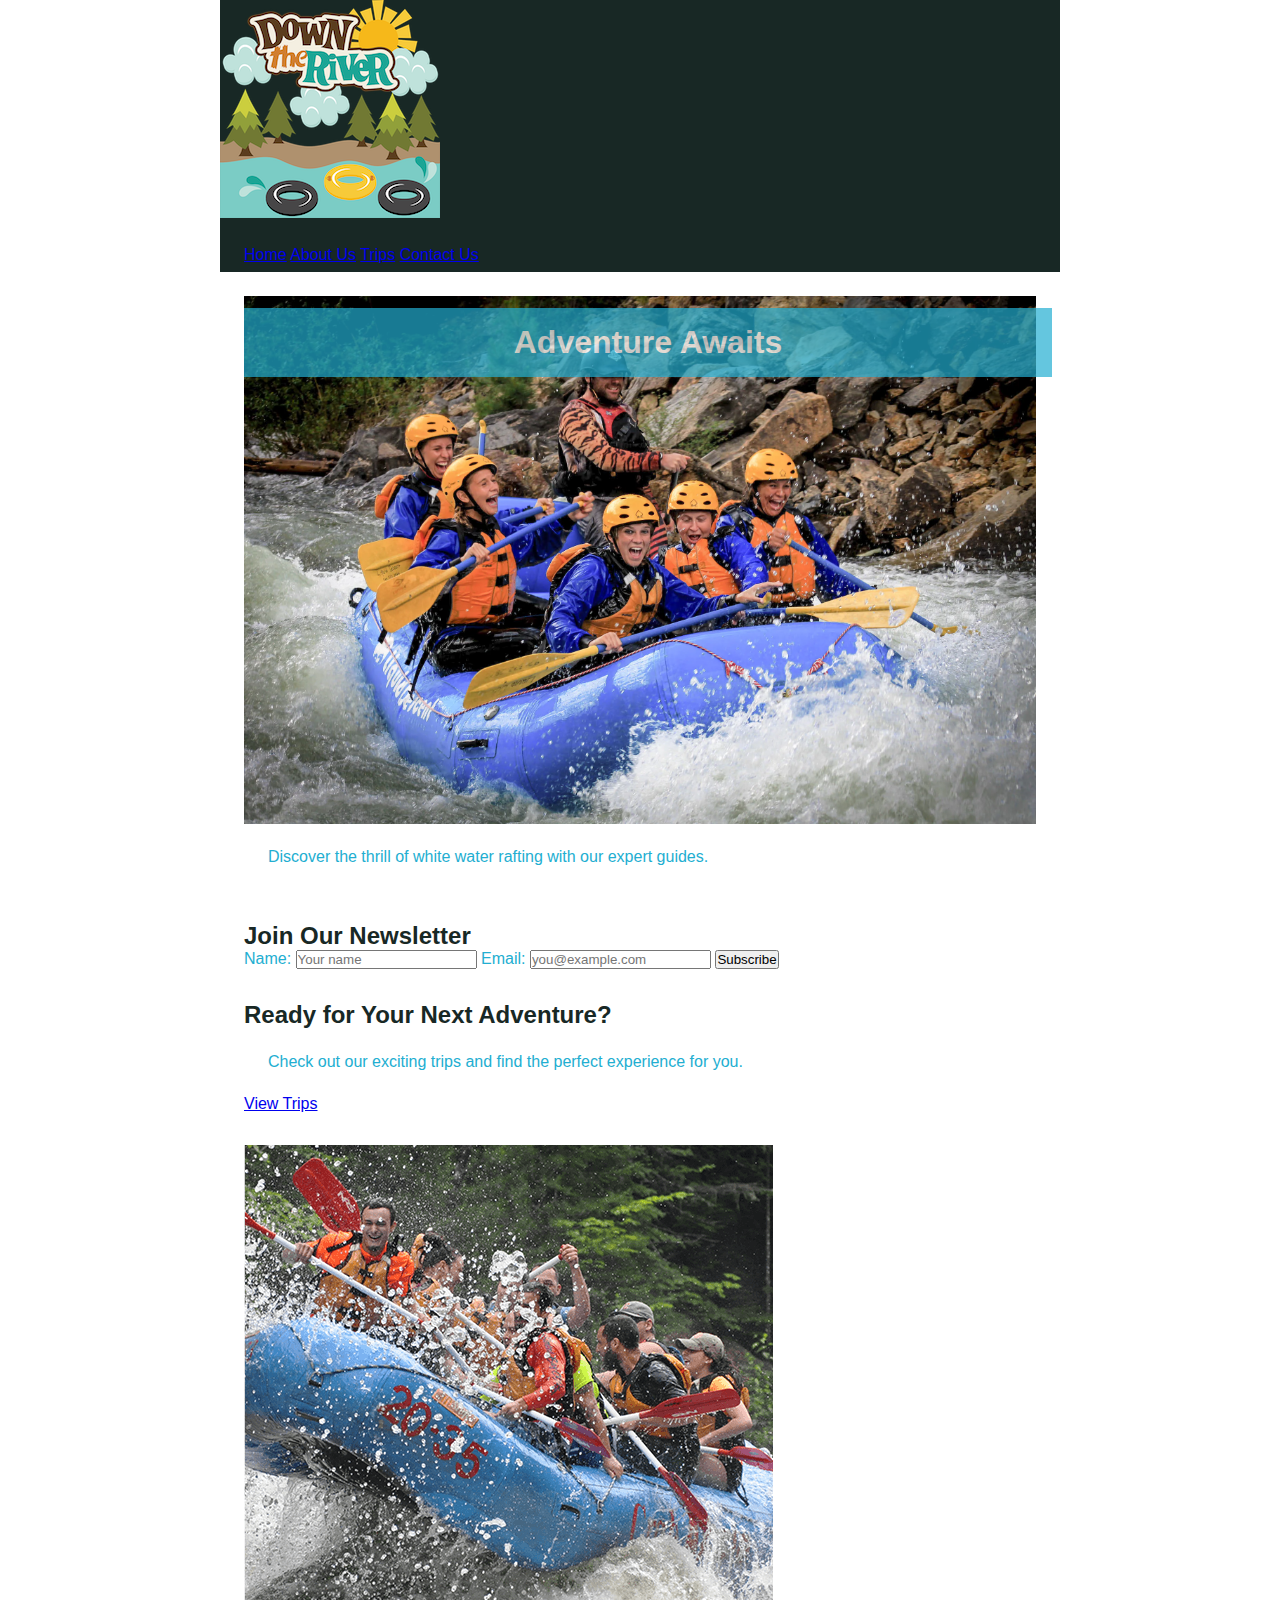
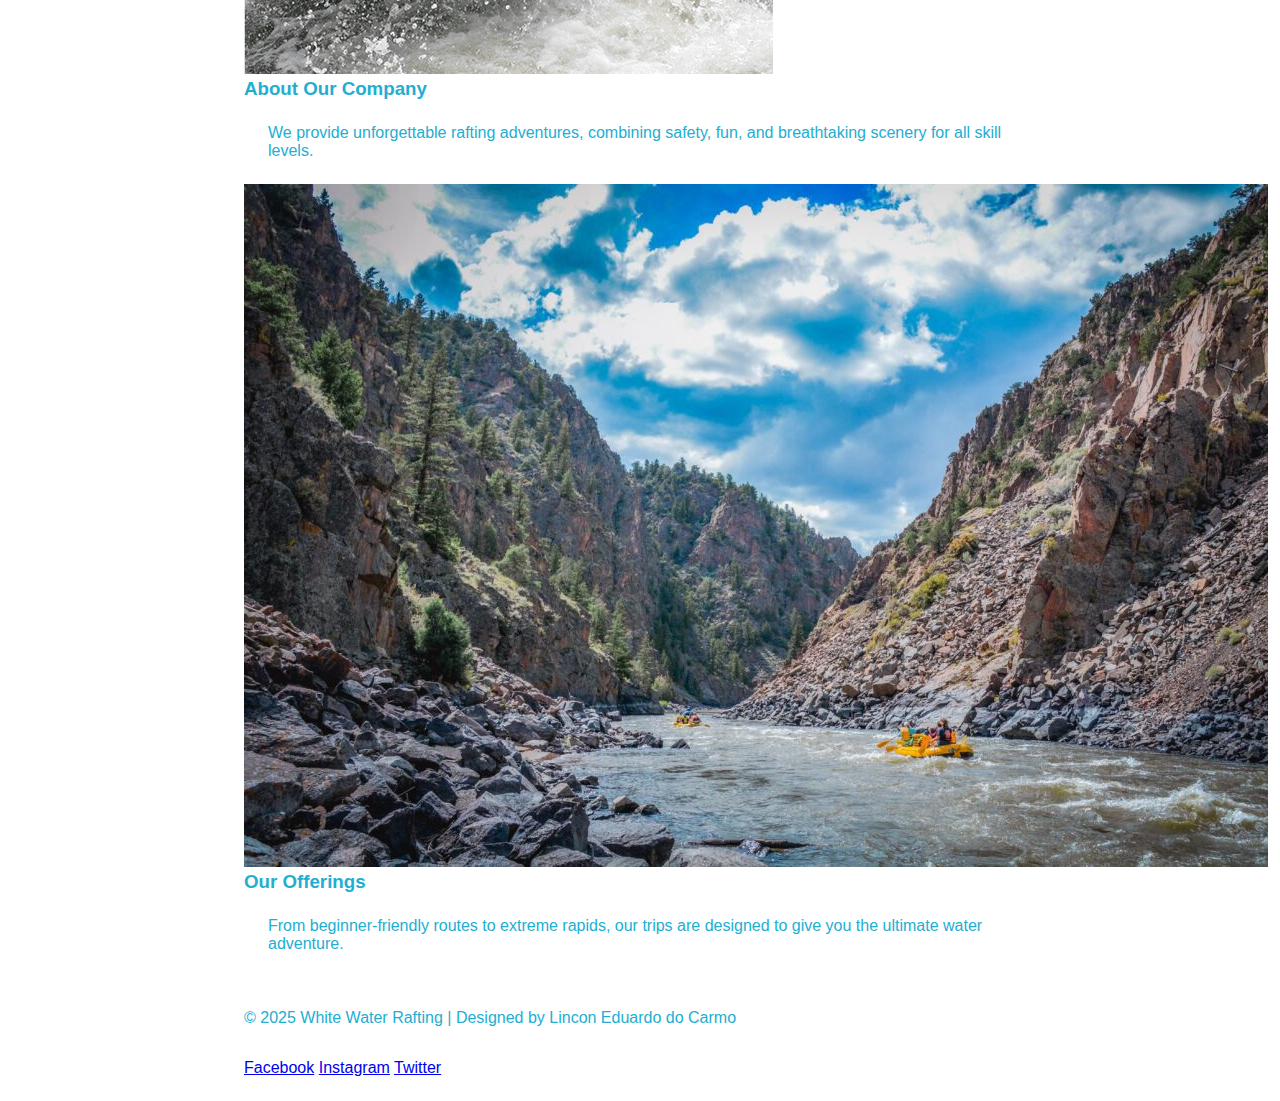
<file: wwr/index.html>
<!DOCTYPE html>
<html lang="en-US">
<head>
  <meta charset="UTF-8">
  <meta name="viewport" content="width=device-width, initial-scale=1.0">
  <meta name="description" content="Experience thrilling white water rafting adventures with expert guides. Join us for the adventure of a lifetime!">
  <meta name="author" content="Seu Nome">
  <title>Home - White Water Rafting</title>
  <link rel="stylesheet" href="styles/rafting.css">
</head>
<body>
  <header>
    <img src="images/wwr-logo.png" alt="White Water Rafting Logo" class="logo">
    <nav>
      <a href="index.html">Home</a>
      <a href="about.html">About Us</a>
      <a href="trips.html">Trips</a>
      <a href="contact.html">Contact Us</a>
    </nav>
  </header>

  <main>
    <!-- Hero Section -->
    <section class="hero">
      <img src="images/hero.jpg" alt="Rafting on a wild river">
      <div class="hero-text">
        <h1>Adventure Awaits</h1>
        <p>Discover the thrill of white water rafting with our expert guides.</p>
      </div>
    </section>

    <!-- Newsletter Section -->
    <section class="newsletter">
      <h2>Join Our Newsletter</h2>
      <form>
        <label for="name">Name:</label>
        <input type="text" id="name" name="name" placeholder="Your name" required>

        <label for="email">Email:</label>
        <input type="email" id="email" name="email" placeholder="you@example.com" required>

        <button type="submit">Subscribe</button>
      </form>
    </section>

    <!-- Call to Action -->
    <section class="call-to-action">
      <h2>Ready for Your Next Adventure?</h2>
      <p>Check out our exciting trips and find the perfect experience for you.</p>
      <a href="trips.html" class="btn">View Trips</a>
    </section>

    <!-- Grid Section -->
    <section class="info-grid">
      <div>
        <img src="images/rafting1.jpg" alt="Group rafting down a rapid">
        <h3>About Our Company</h3>
        <p>We provide unforgettable rafting adventures, combining safety, fun, and breathtaking scenery for all skill levels.</p>
      </div>
      <div>
        <img src="images/rafting2.jpg" alt="Rafting through scenic mountains">
        <h3>Our Offerings</h3>
        <p>From beginner-friendly routes to extreme rapids, our trips are designed to give you the ultimate water adventure.</p>
      </div>
    </section>
  </main>

  <footer>
    <p>&copy; 2025 White Water Rafting | Designed by Lincon Eduardo do Carmo</p>
    <nav>
      <a href="https://facebook.com" target="_blank">Facebook</a>
      <a href="https://instagram.com" target="_blank">Instagram</a>
      <a href="https://twitter.com" target="_blank">Twitter</a>
    </nav>
  </footer>
</body>
</html>
</file>
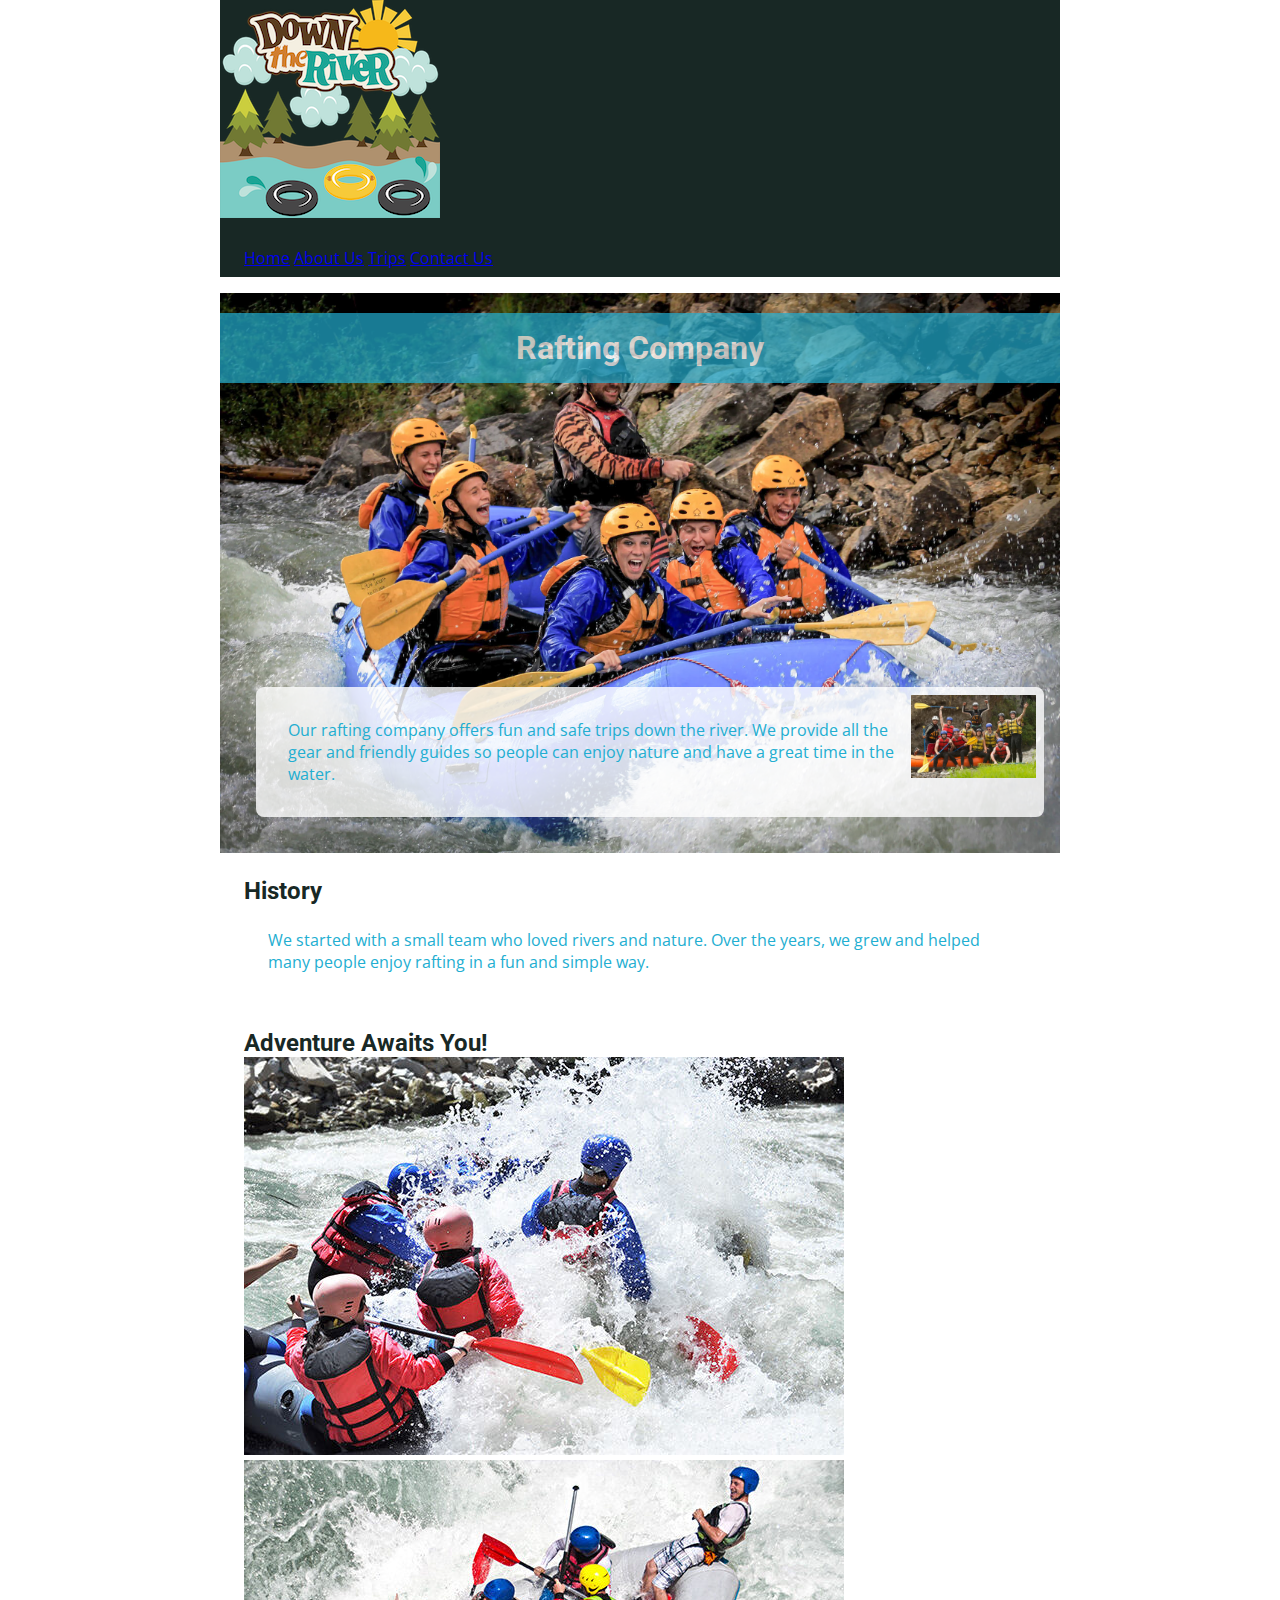
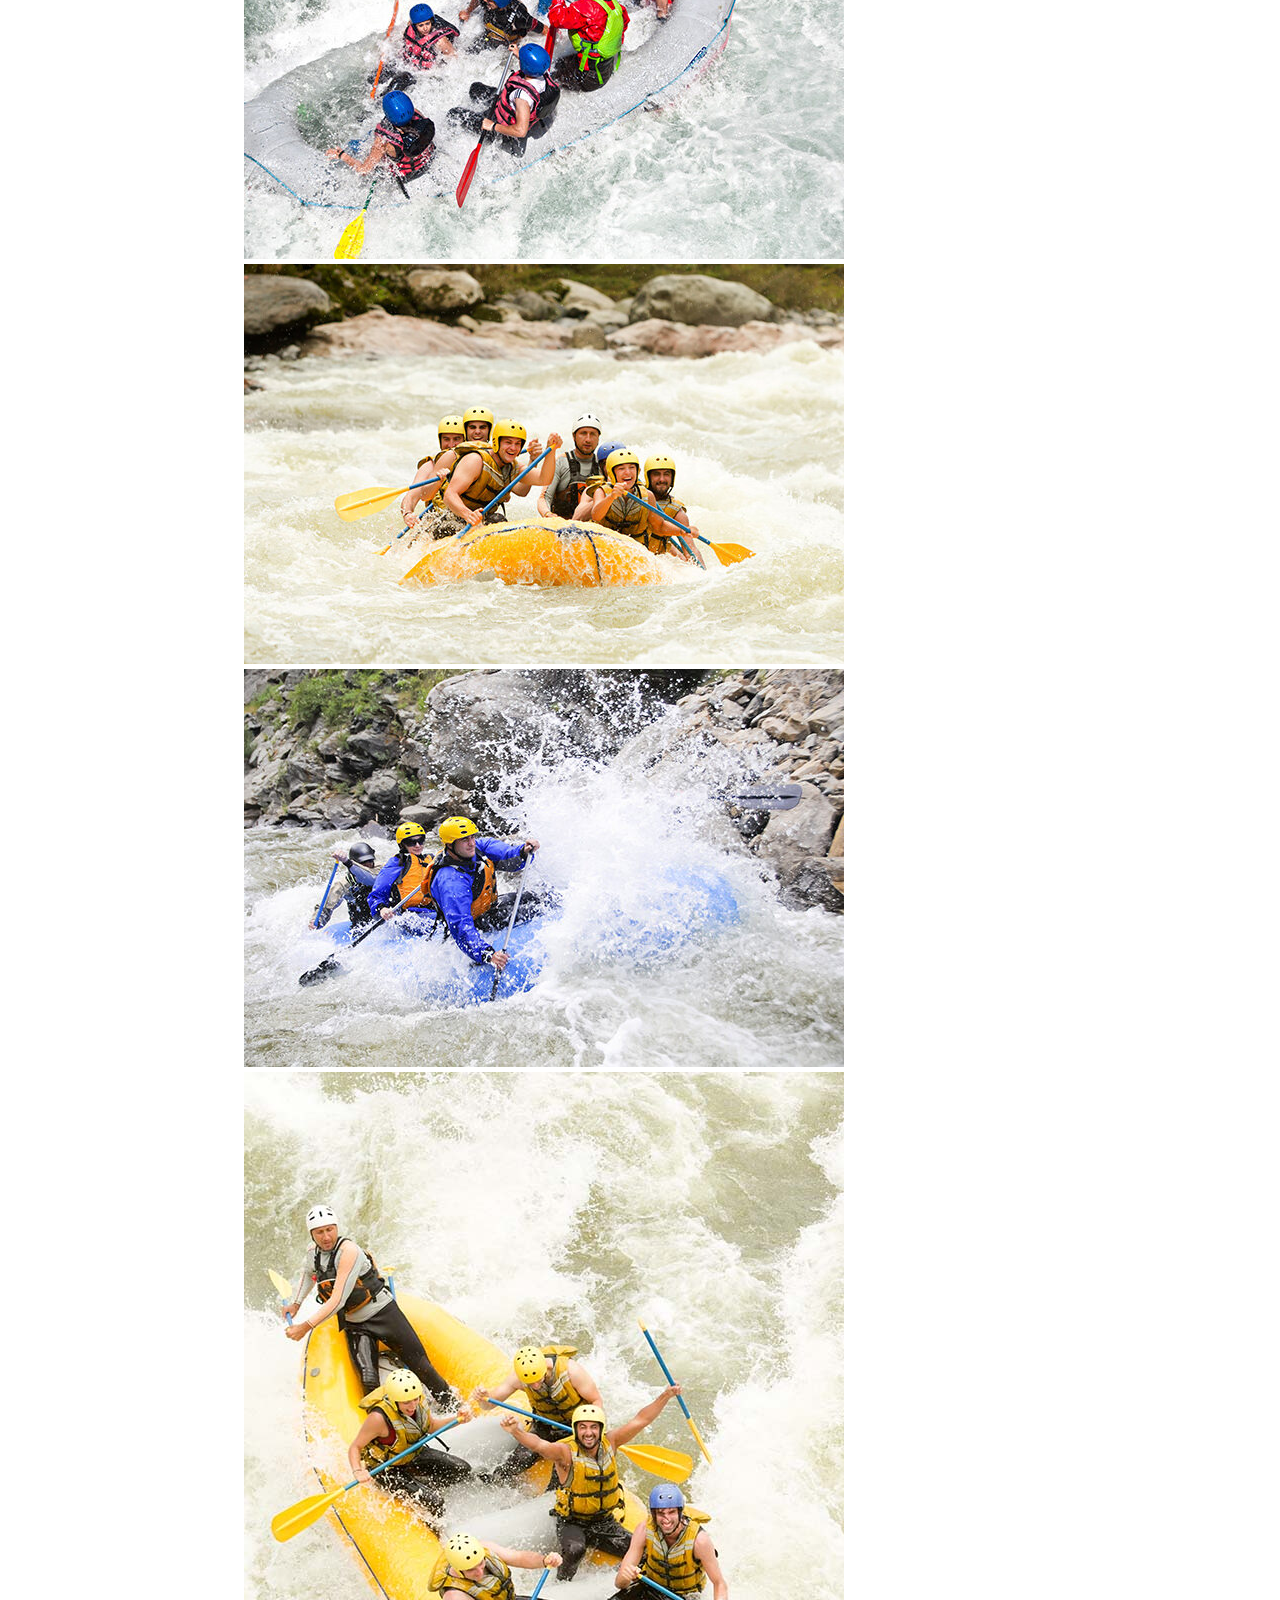
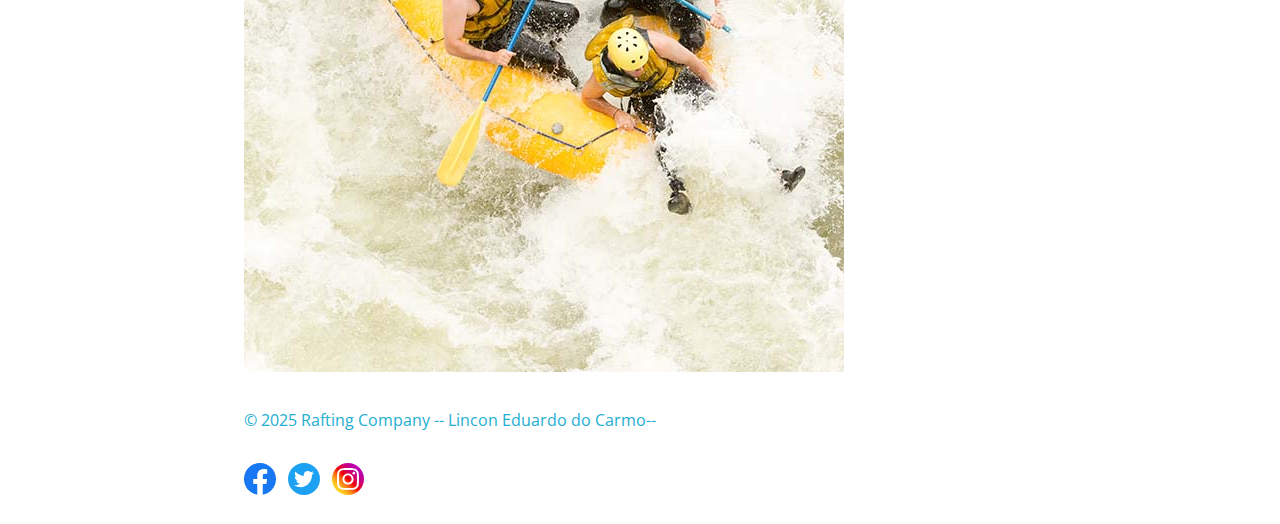
<file: wwr/about.html>
<!DOCTYPE html>
<html lang="en-US">
<head>
  <meta charset="UTF-8">
  <meta name="viewport" content="width=device-width, initial-scale=1.0">
  <meta name="description" content="Learn more about our white water rafting company, its mission, and its history.">
  <meta name="author" content="Lincon Eduardo do Carmo">
  <title>About Us - White Water Rafting</title>

  <!-- Google Fonts -->
  <link rel="preconnect" href="https://fonts.googleapis.com">
  <link rel="preconnect" href="https://fonts.gstatic.com" crossorigin>
  <link href="https://fonts.googleapis.com/css2?family=Open+Sans:ital,wght@0,300..800;1,300..800&family=Roboto:ital,wght@0,100..900;1,100..900&display=swap" rel="stylesheet">

  <!-- CSS -->
  <link rel="stylesheet" href="styles/rafting.css">
</head>
<body>
  <header>
    <img src="images/wwr-logo.png" alt="Rafting Company Logo">
    <nav>
      <a href="index.html">Home</a>
      <a href="about.html">About Us</a>
      <a href="trips.html">Trips</a>
      <a href="contact.html">Contact Us</a>
    </nav>
  </header>

  <main>
    <div class="hero">
      <img src="images/hero.jpg" alt="Hero Background">
      <h1>Rafting Company</h1>
      <article>
        <img src="images/happyness.jpg" alt="Happy Employee">
        <p>
          Our rafting company offers fun and safe trips down the river. We provide all the gear and friendly guides so people can enjoy nature and have a great time in the water.
        </p>
      </article>
    </div>

    <section>
      <h2>History</h2>
      <p>We started with a small team who loved rivers and nature. Over the years, we grew and helped many people enjoy rafting in a fun and simple way.</p>
    </section>

    <section>
      <h2>Adventure Awaits You!</h2>
      <img src="images/first.jpg" alt="Against the waters">
      <img src="images/second-top.jpg" alt="From the top">
      <img src="images/third-orange.jpg" alt="Orange boat">
      <img src="images/fourth-blue.jpg" alt="Blue boat">
      <img src="images/fith-orangetop.jpg" alt="Orange boat from the top view">
    </section>
  </main>

  <footer>
    <p>© 2025 Rafting Company -- Lincon Eduardo do Carmo-- </p>
    <nav class="socialmedia">
      <a href="https://facebook.com">
        <img src="images/facebook.svg" alt="Facebook">
      </a>
      <a href="https://twitter.com">
        <img src="images/twitter.svg" alt="Twitter">
      </a>
      <a href="https://instagram.com">
        <img src="images/instagram.svg" alt="Instagram">
      </a>
    </nav>
  </footer>
</body>
</html>
</file>
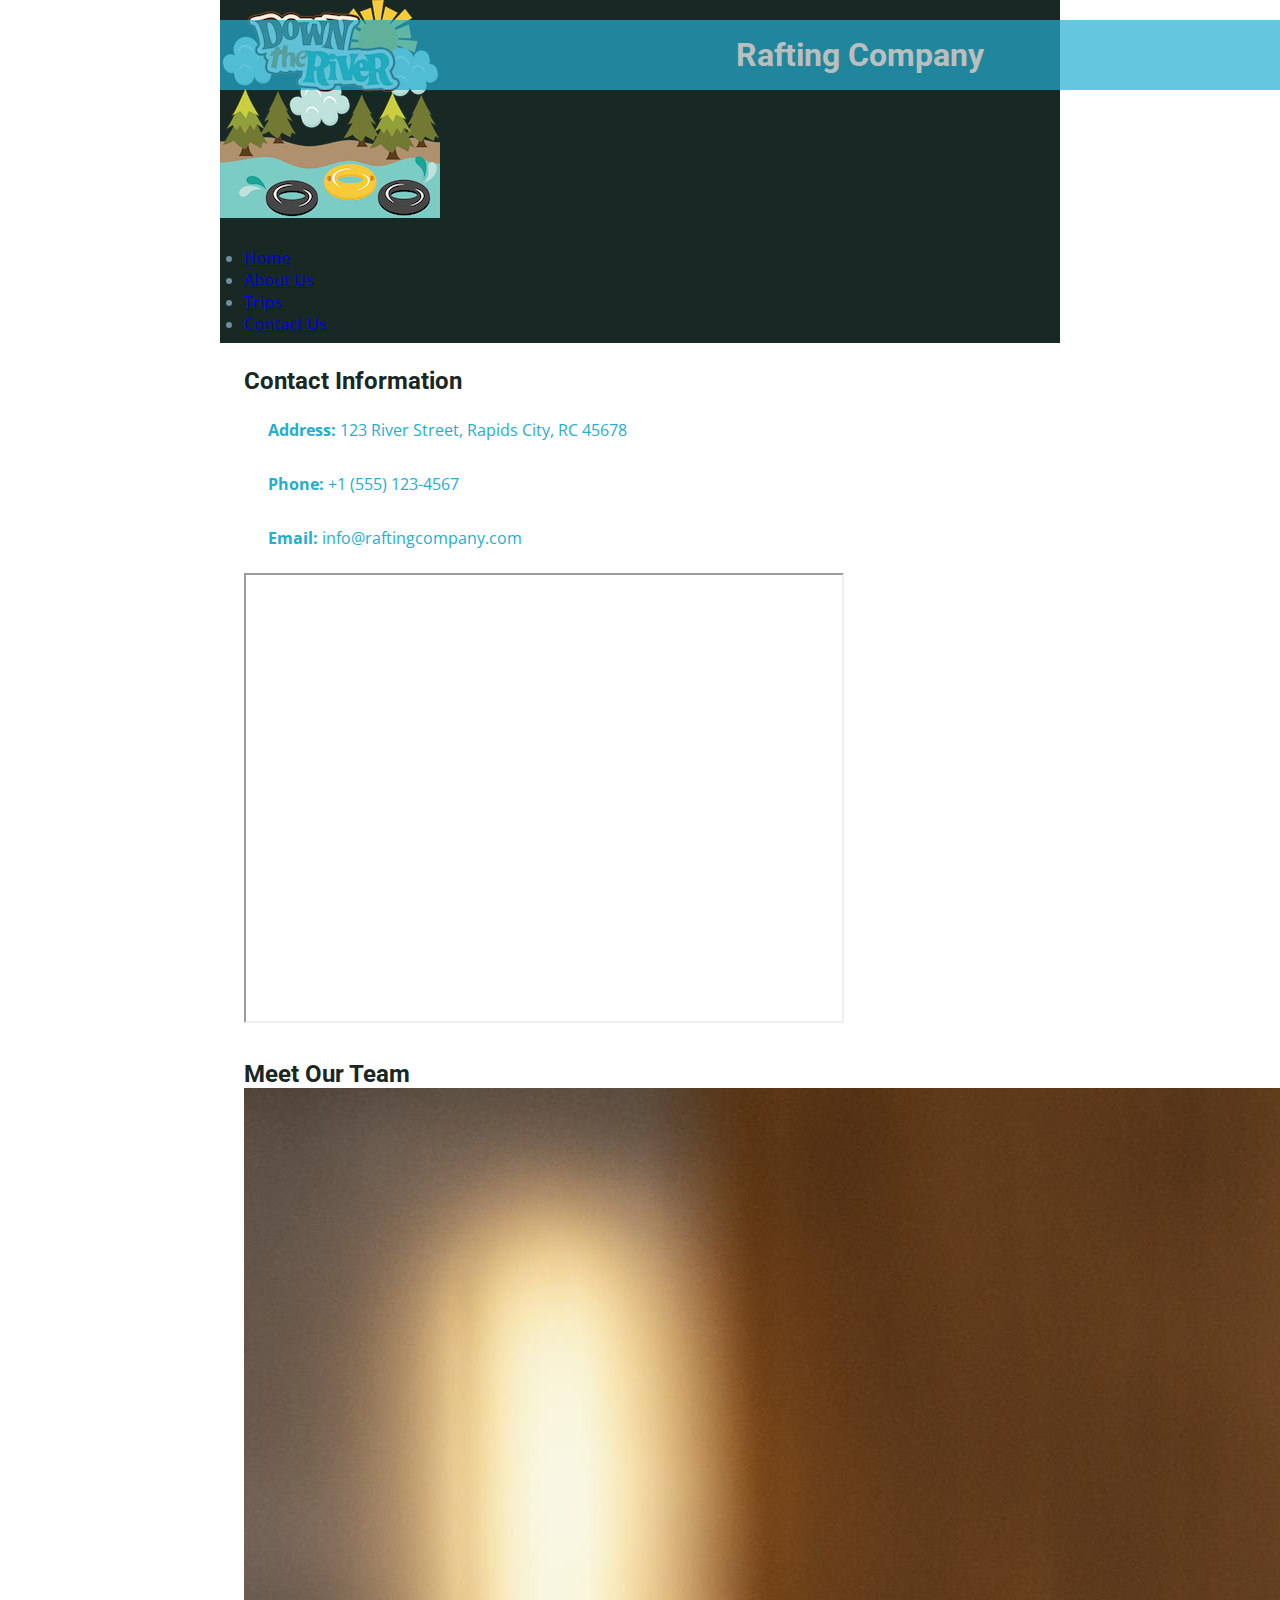
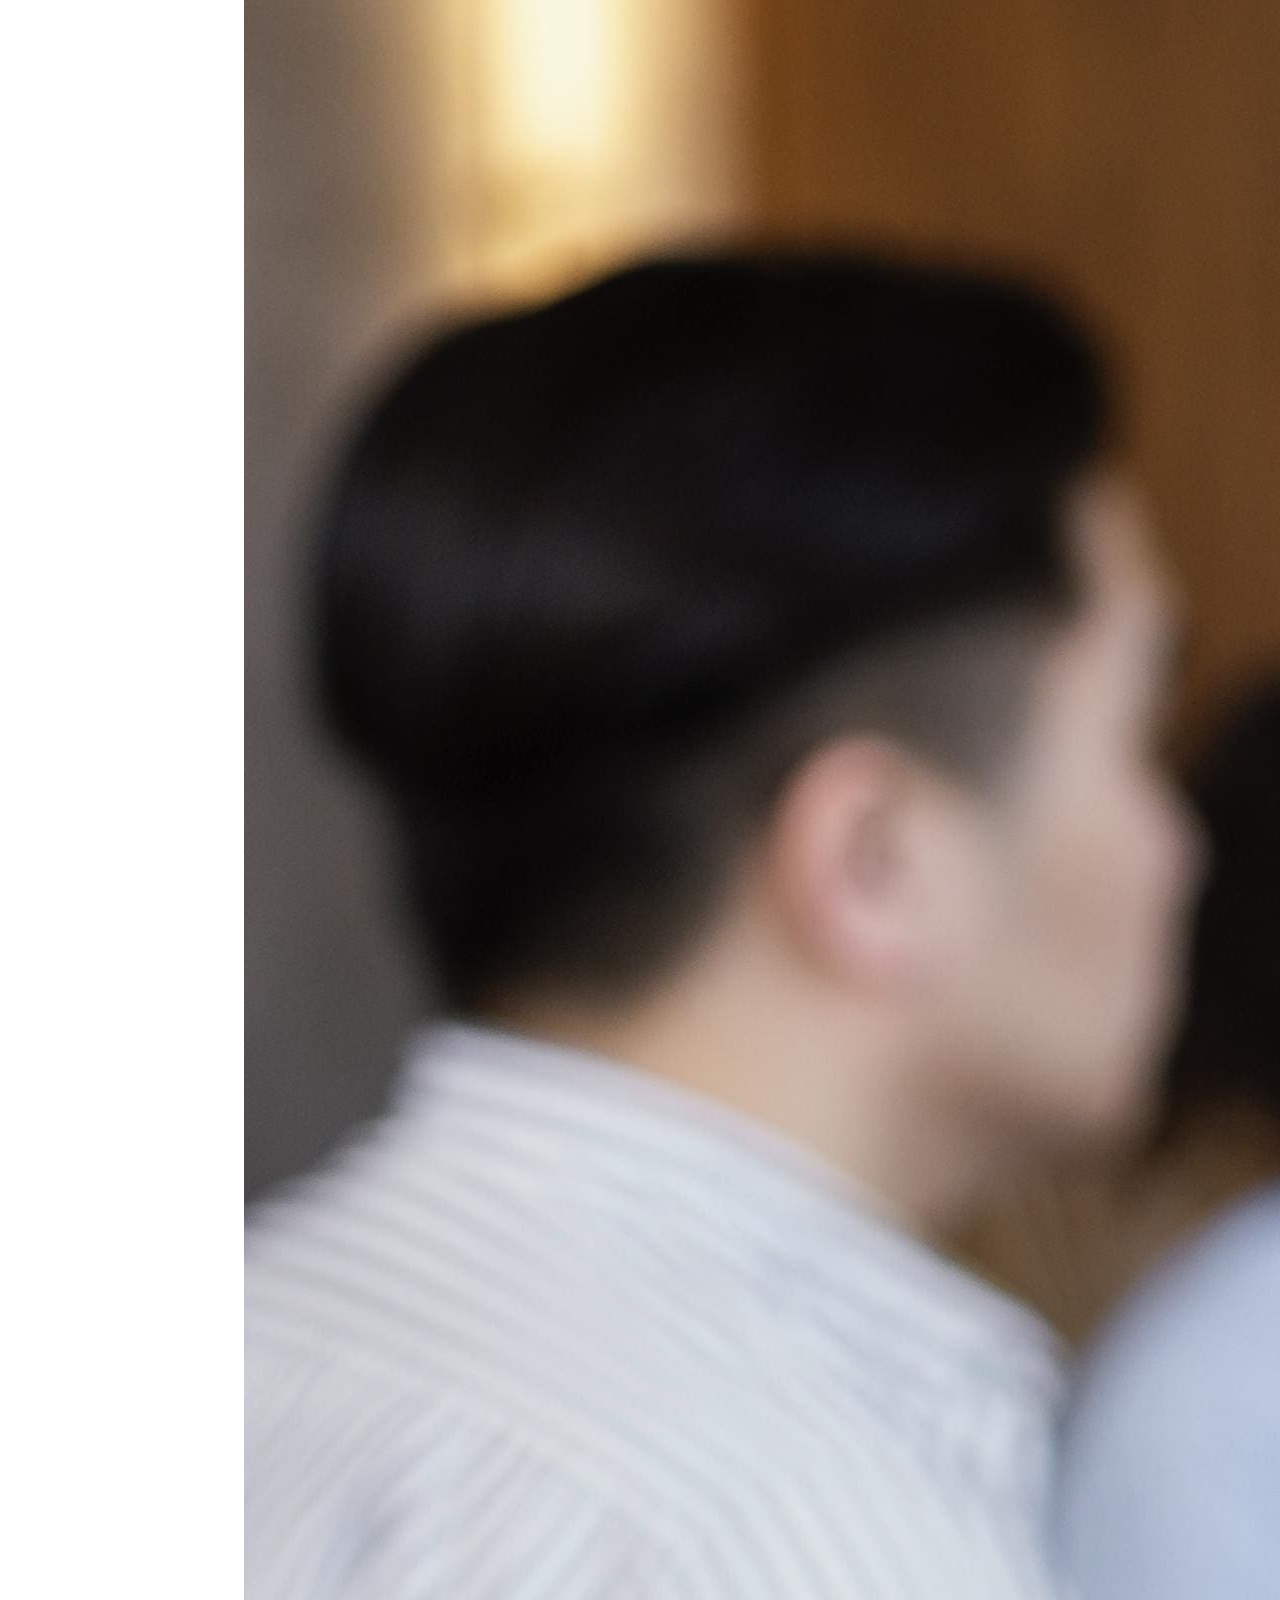
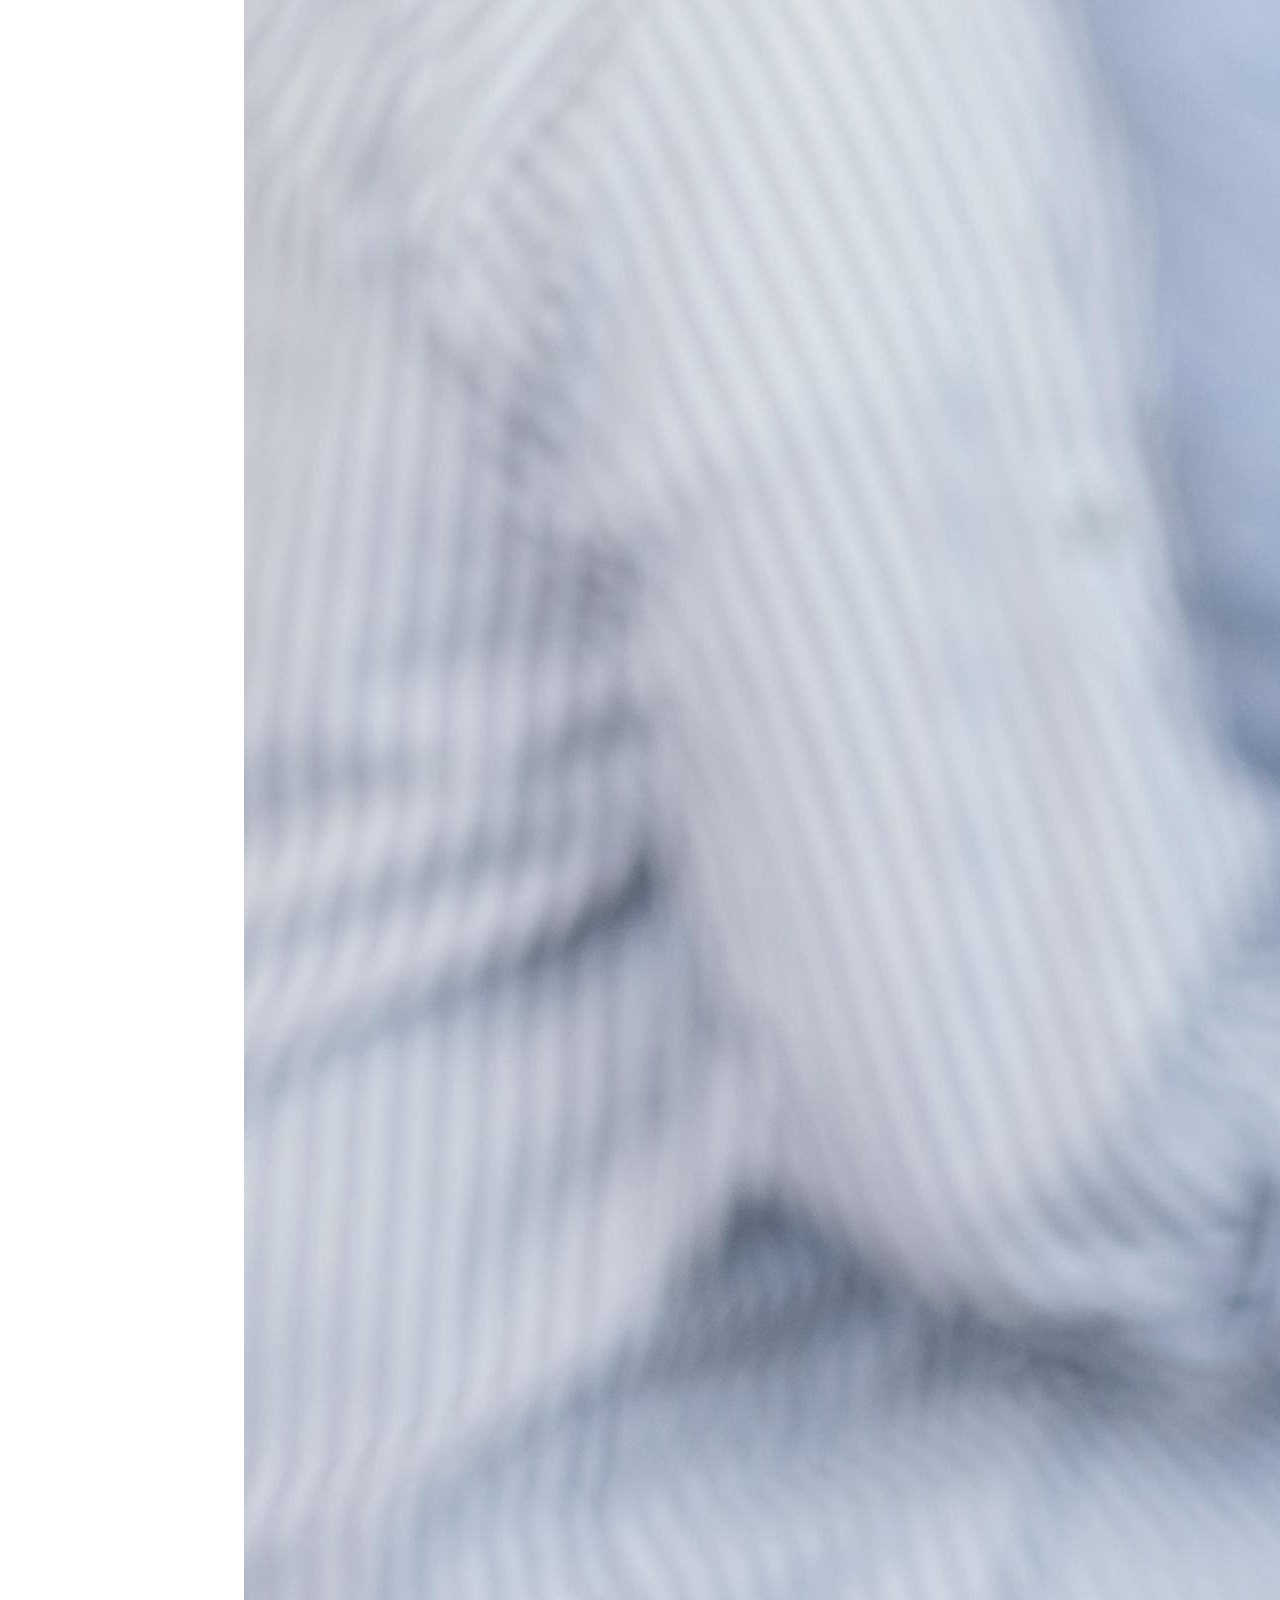
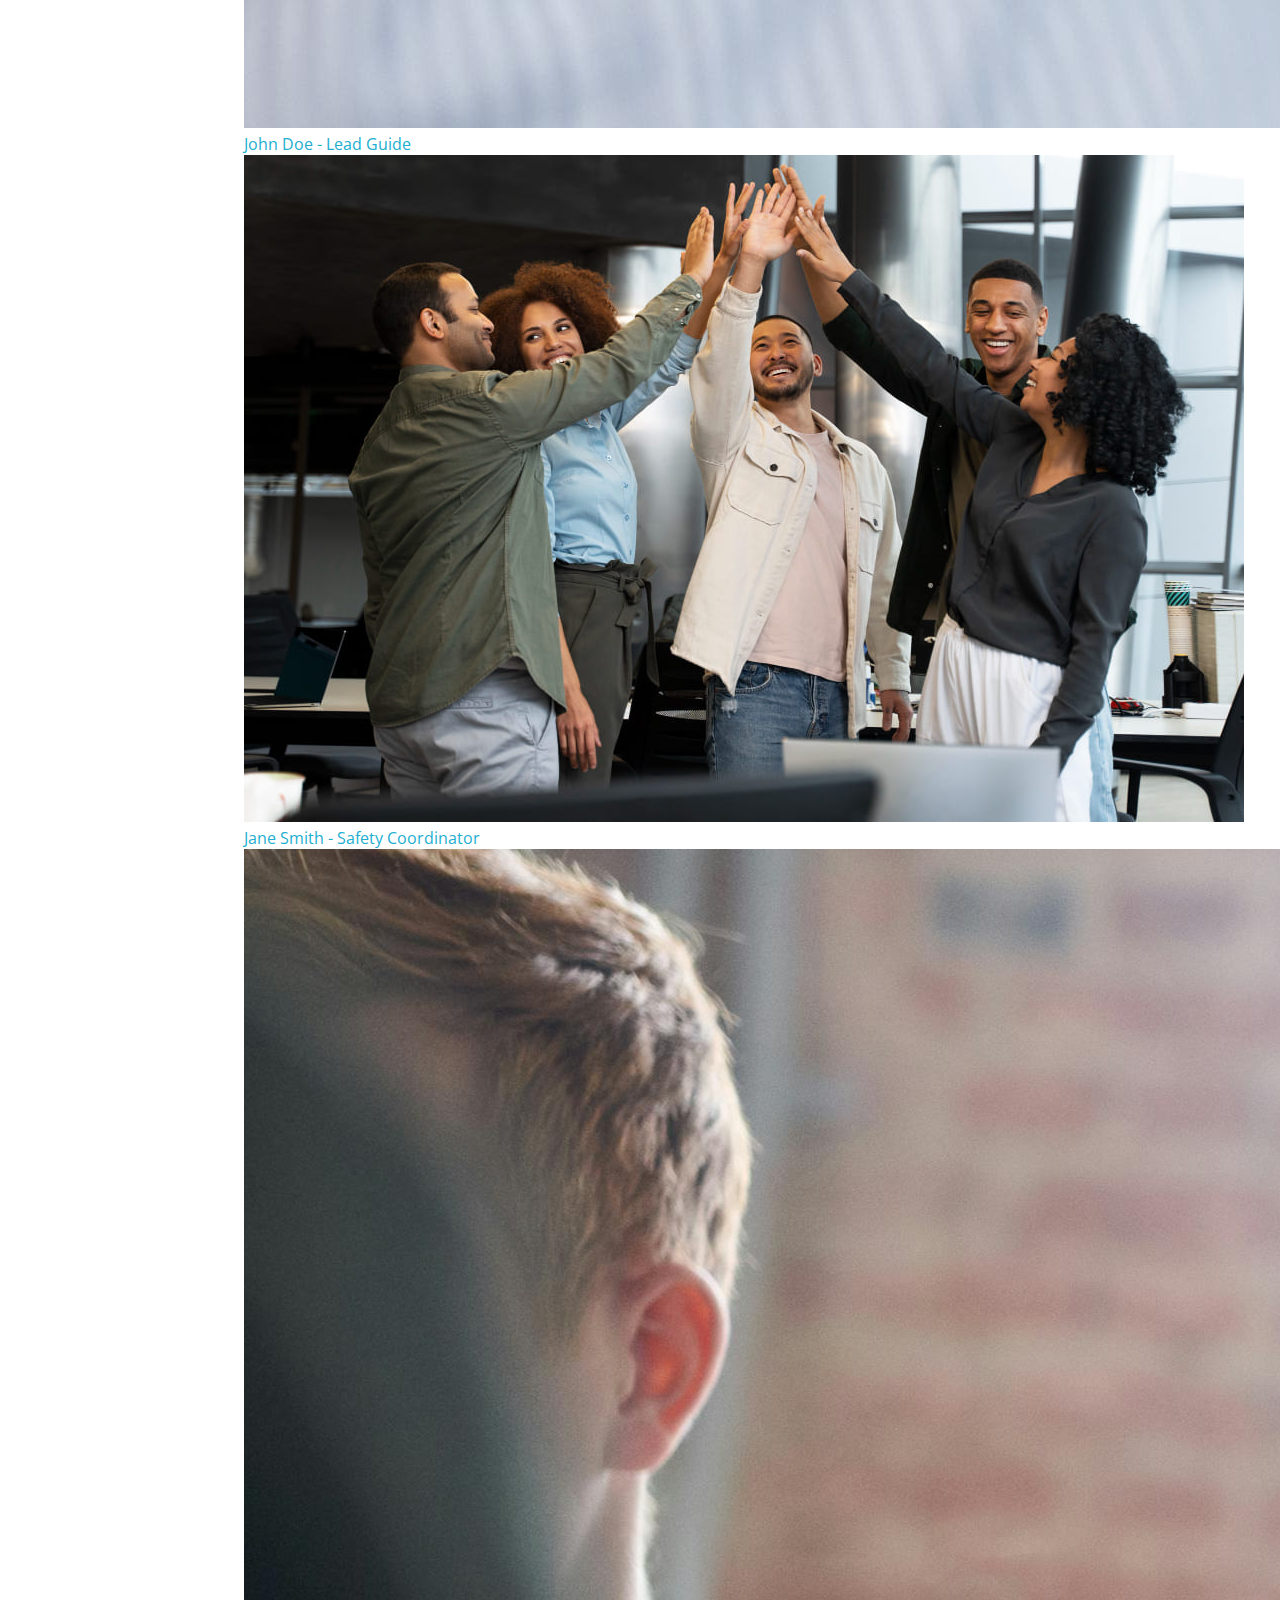
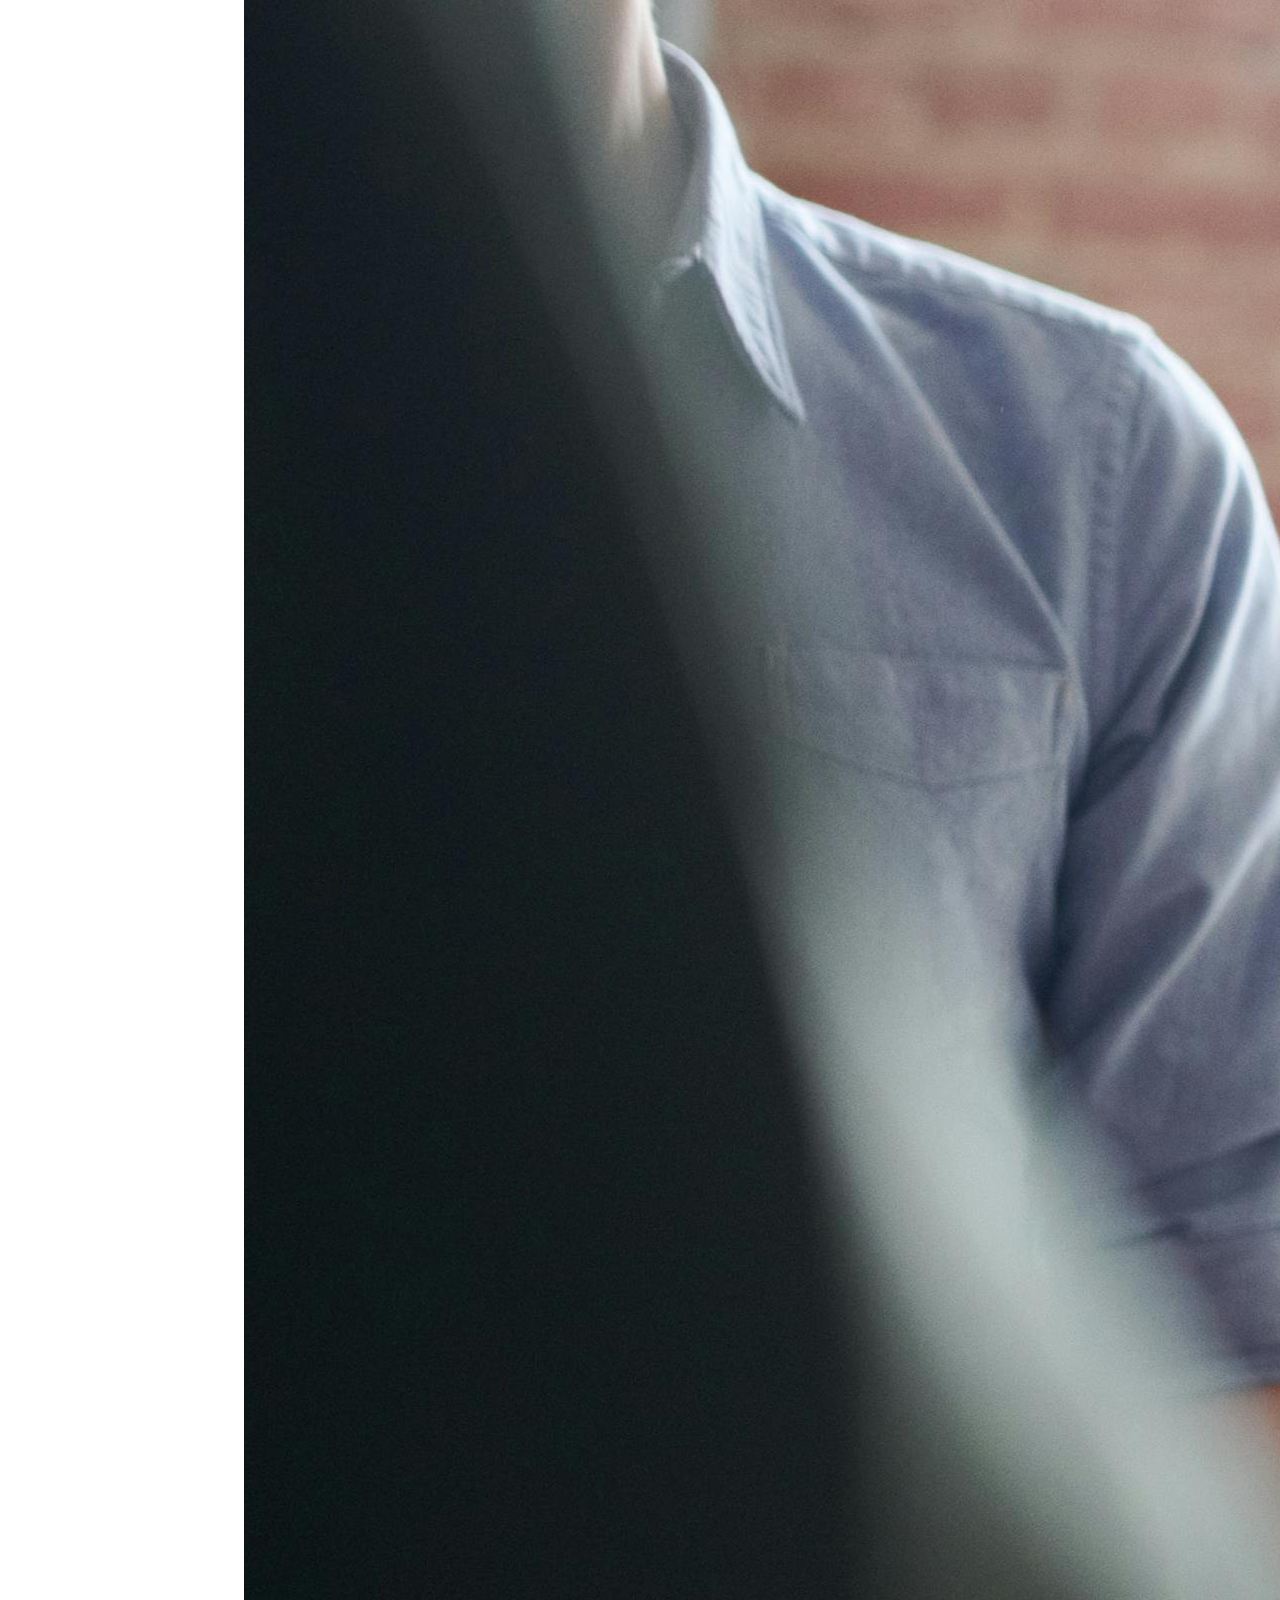
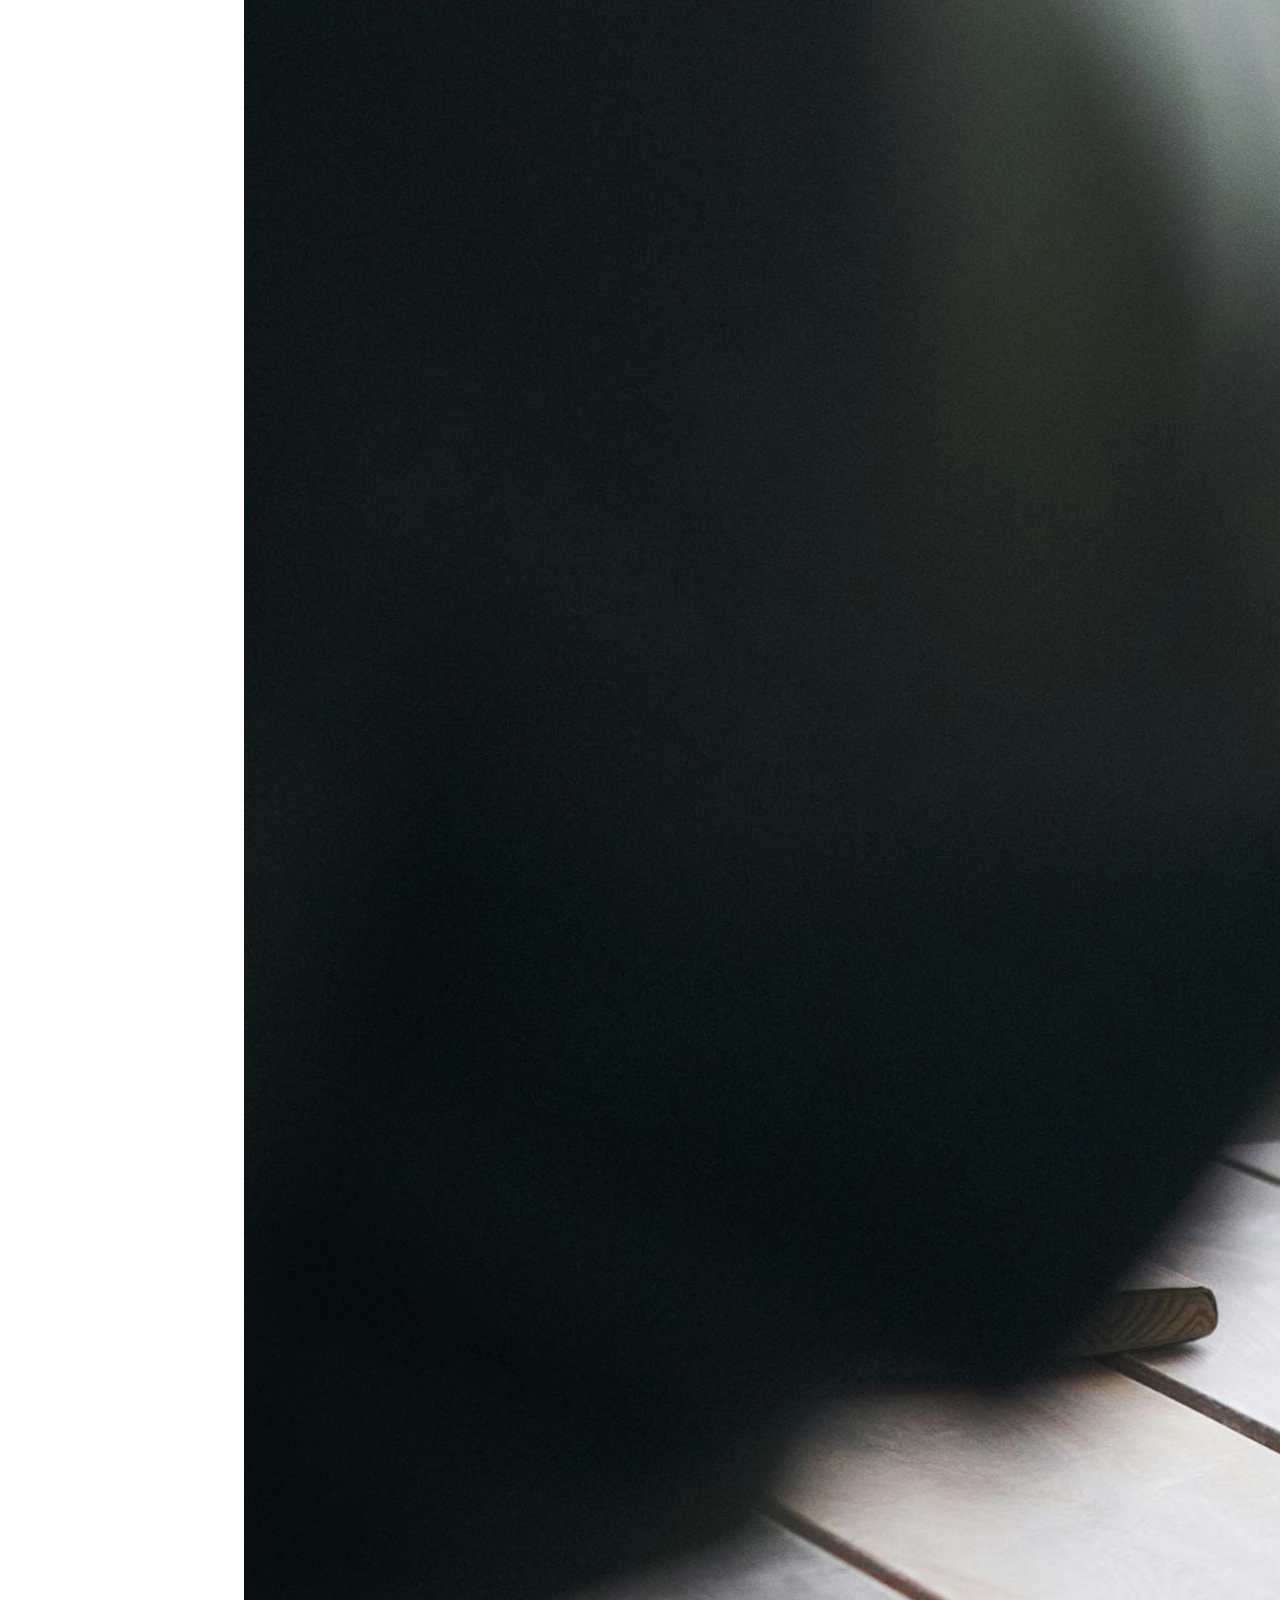
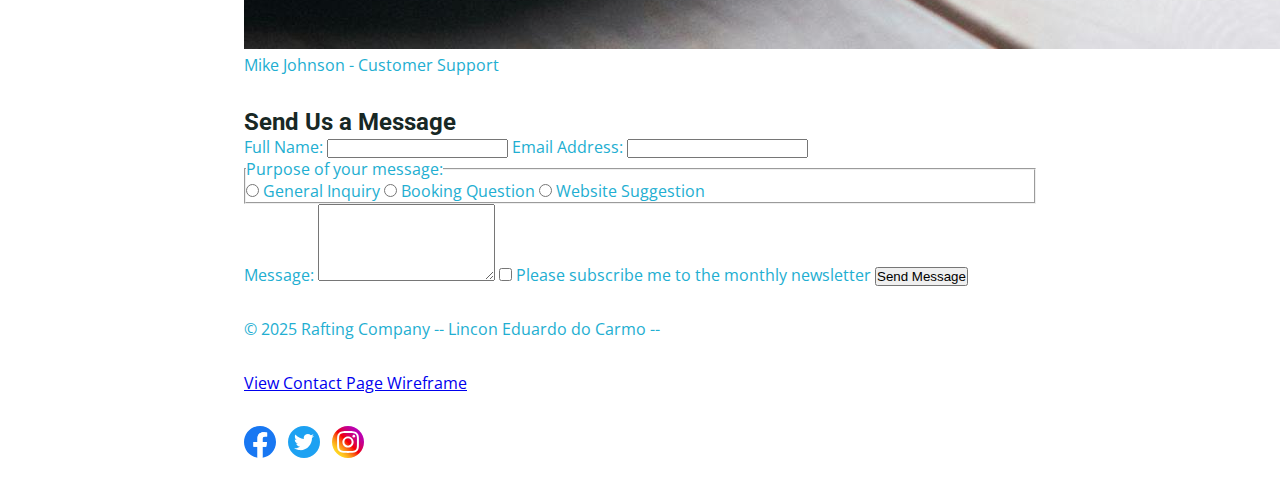
<file: wwr/contact.html>
<!DOCTYPE html>
<html lang="en-US">
<head>
    <meta charset="UTF-8" />
    <meta name="viewport" content="width=device-width, initial-scale=1" />
    <meta name="description" content="Contact the Rafting Company for inquiries, bookings, or suggestions." />
    <meta name="author" content="Lincon Eduardo do Carmo" />
    <title>Contact Us - White Water Rafting</title>

    <!-- Google Fonts -->
    <link rel="preconnect" href="https://fonts.googleapis.com" />
    <link rel="preconnect" href="https://fonts.gstatic.com" crossorigin />
    <link
        href="https://fonts.googleapis.com/css2?family=Open+Sans:ital,wght@0,300..800;1,300..800&family=Roboto:ital,wght@0,100..900;1,100..900&display=swap"
        rel="stylesheet"
    />

    <!-- CSS -->
    <link rel="stylesheet" href="styles/rafting.css" />
</head>

<body>
    <header>
        <img src="images/wwr-logo.png" alt="Rafting Company Logo" />
        <h1>Rafting Company</h1>
        <nav>
            <ul>
                <li><a href="index.html">Home</a></li>
                <li><a href="about.html">About Us</a></li>
                <li><a href="trips.html">Trips</a></li>
                <li><a href="contact.html" aria-current="page">Contact Us</a></li>
            </ul>
        </nav>
    </header>

    <main>
        <section class="contact-info">
            <h2>Contact Information</h2>
            <p><strong>Address:</strong> 123 River Street, Rapids City, RC 45678</p>
            <p><strong>Phone:</strong> +1 (555) 123-4567</p>
            <p><strong>Email:</strong> info@raftingcompany.com</p>

            <iframe
                class="google-map"
                src="https://www.google.com/maps/embed?pb=!1m18!1m12!1m3!1d3488.750539126488!2d-111.9686948!3d31.6247954!2m3!1f0!2f0!3f0!3m2!1i1024!2i768!4f13.1!3m3!1m2!1s0x86733230c6b12489%3A0xcf9c2d1b7642e12e!2sA%20Rafters%20Paradise!5e0!3m2!1sen!2sus!4v1689255655610!5m2!1sen!2sus"
                width="600"
                height="450"
                allowfullscreen=""
                loading="lazy"
                referrerpolicy="no-referrer-when-downgrade">
            </iframe>
        </section>

        <section class="team">
            <h2>Meet Our Team</h2>
            <div class="team-gallery">
                <figure>
                    <img src="images/staff1.jpg" alt="Happy staff member" />
                    <figcaption>John Doe - Lead Guide</figcaption>
                </figure>
                <figure>
                    <img src="images/staff2.jpg" alt="Smiling staff member" />
                    <figcaption>Jane Smith - Safety Coordinator</figcaption>
                </figure>
                <figure>
                    <img src="images/staff3.jpg" alt="Friendly staff member" />
                    <figcaption>Mike Johnson - Customer Support</figcaption>
                </figure>
            </div>
        </section>

        <section class="contact-form">
            <h2>Send Us a Message</h2>
            <form action="/submit-form" method="post">
                <label for="name">Full Name:</label>
                <input type="text" id="name" name="name" required />

                <label for="email">Email Address:</label>
                <input type="email" id="email" name="email" required />

                <fieldset>
                    <legend>Purpose of your message:</legend>
                    <label><input type="radio" name="purpose" value="general" required /> General Inquiry</label>
                    <label><input type="radio" name="purpose" value="booking" /> Booking Question</label>
                    <label><input type="radio" name="purpose" value="suggestion" /> Website Suggestion</label>
                </fieldset>

                <label for="message">Message:</label>
                <textarea id="message" name="message" rows="5" required></textarea>

                <label>
                    <input type="checkbox" name="newsletter" /> Please subscribe me to the monthly newsletter
                </label>

                <button type="submit" class="btn-submit">Send Message</button>
            </form>
        </section>
    </main>

    <footer>
        <p>© 2025 Rafting Company -- Lincon Eduardo do Carmo --</p>
        <p><a href="images/contact-wireframe.png" target="_blank" rel="noopener noreferrer">View Contact Page Wireframe</a></p>
        <nav class="socialmedia" aria-label="Social Media Links">
            <a href="https://facebook.com" target="_blank" rel="noopener noreferrer" aria-label="Facebook">
                <img src="images/facebook.svg" alt="Facebook" />
            </a>
            <a href="https://twitter.com" target="_blank" rel="noopener noreferrer" aria-label="Twitter">
                <img src="images/twitter.svg" alt="Twitter" />
            </a>
            <a href="https://instagram.com" target="_blank" rel="noopener noreferrer" aria-label="Instagram">
                <img src="images/instagram.svg" alt="Instagram" />
            </a>
        </nav>
    </footer>
</body>
</html>
</file>
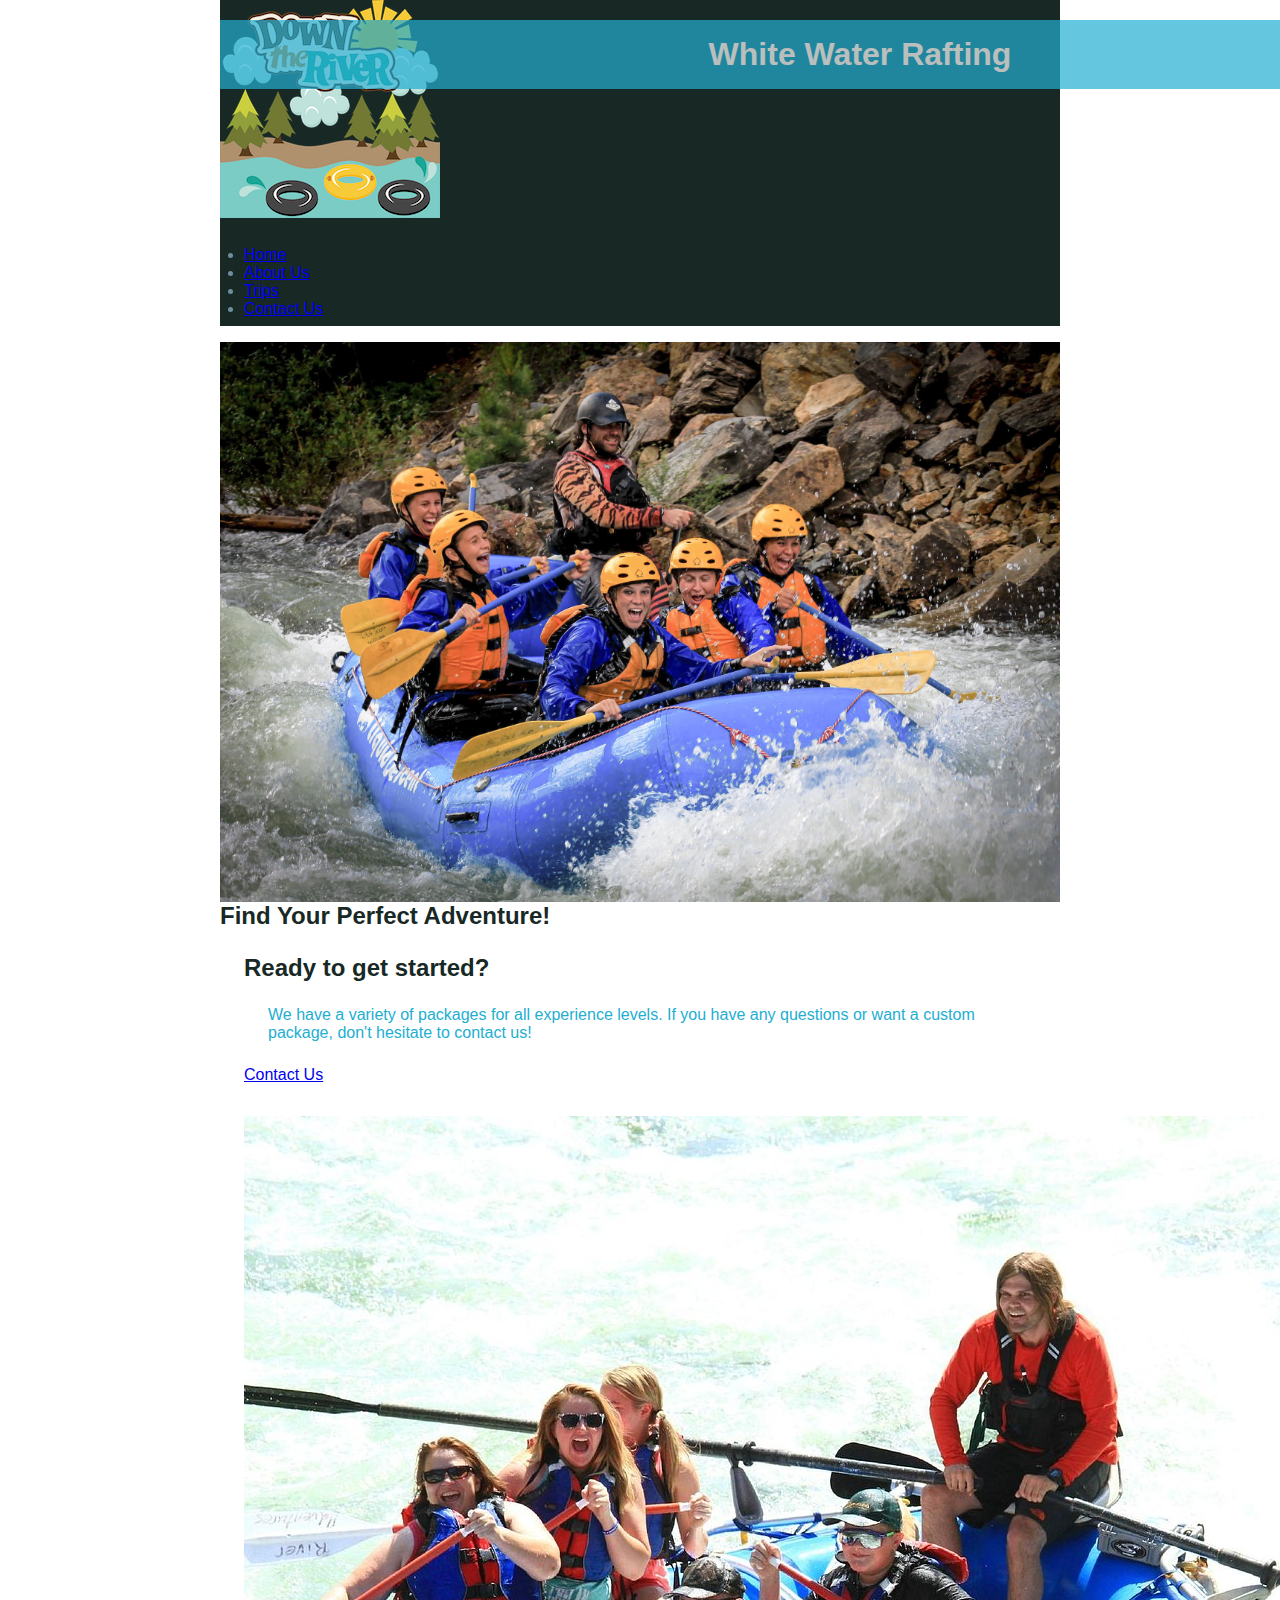
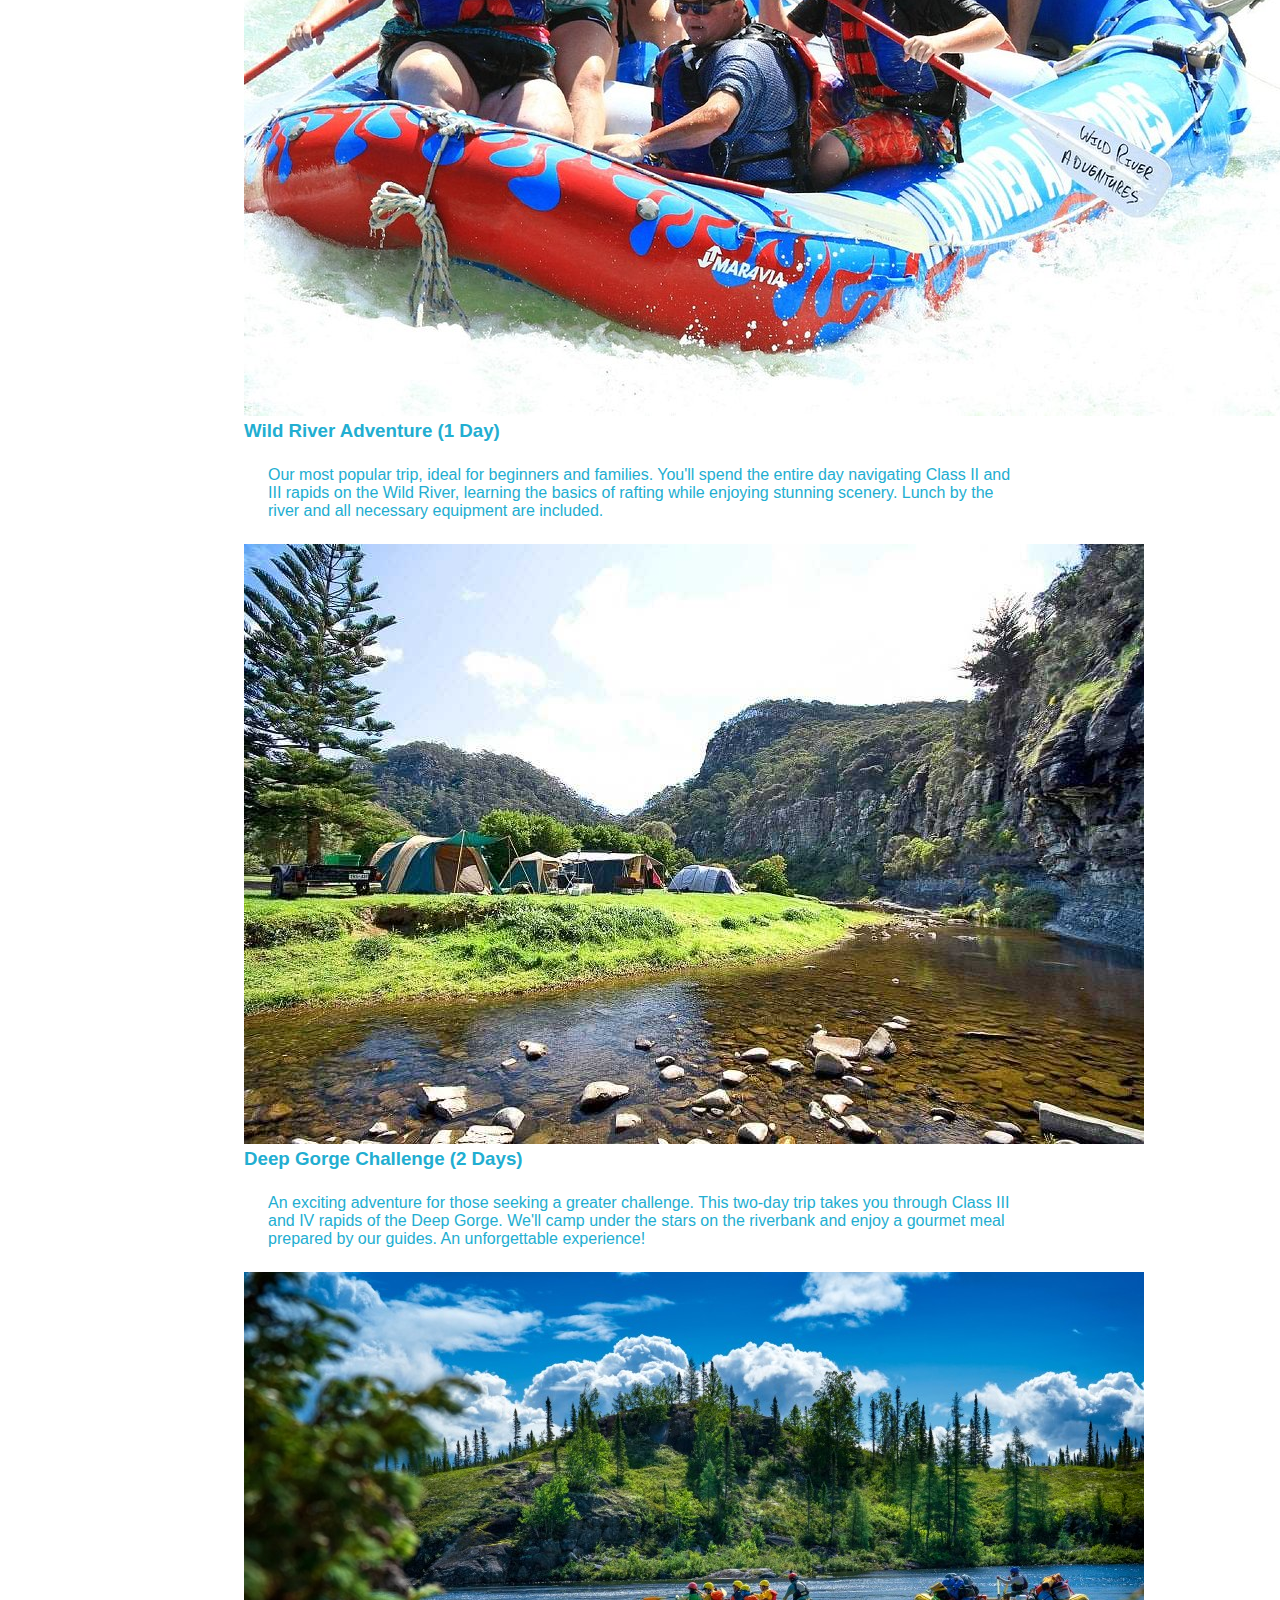
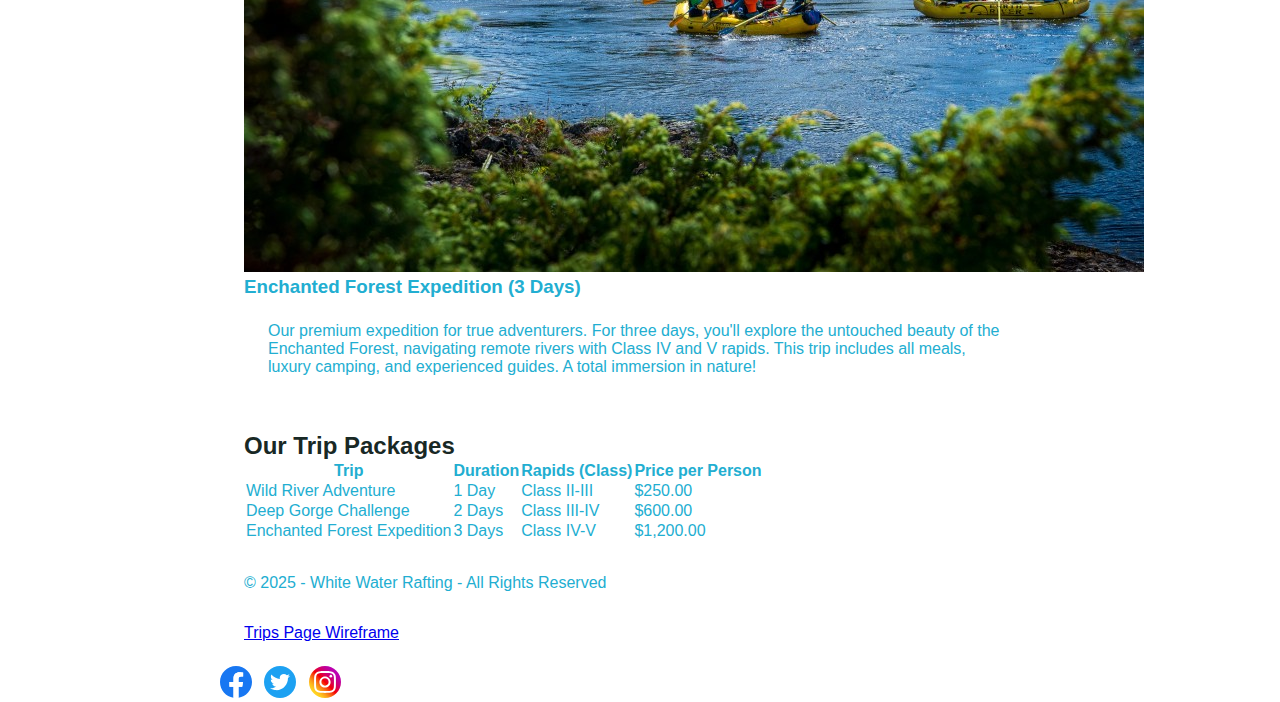
<file: wwr/trips.html>
<!DOCTYPE html>
<html lang="en-US">
<head>
    <meta charset="UTF-8">
    <meta name="viewport" content="width=device-width, initial-scale=1.0">
    <title>Trips - White Water Rafting</title>
    <meta name="description" content="Explore our thrilling one-day and multi-day rafting trips. Find the perfect adventure for you at White Water Rafting.">
    <link rel="stylesheet" href="styles/rafting.css">
</head>
<body>
    <header>
        <img src="images/wwr-logo.png" alt="White Water Rafting Logo">
        <h1>White Water Rafting</h1>
        <nav>
            <ul>
                <li><a href="index.html">Home</a></li>
                <li><a href="about.html">About Us</a></li>
                <li><a href="trips.html" aria-current="page">Trips</a></li>
                <li><a href="contact.html">Contact Us</a></li>
            </ul>
        </nav>
    </header>

    <main>
        <div class="hero">
            <img src="images/hero.jpg" alt="People rafting on a wild river">
            <div class="hero-text">
                <h2>Find Your Perfect Adventure!</h2>
            </div>
        </div>

        <section class="call-to-action-trips">
            <h2>Ready to get started?</h2>
            <p>We have a variety of packages for all experience levels. If you have any questions or want a custom package, don't hesitate to contact us!</p>
            <a href="contact.html" class="btn">Contact Us</a>
        </section>

        <section class="trip-descriptions">
            <div class="trip-card">
                <img src="images/trip1.jpg" alt="People smiling in a rafting boat">
                <h3>Wild River Adventure (1 Day)</h3>
                <p>Our most popular trip, ideal for beginners and families. You'll spend the entire day navigating Class II and III rapids on the Wild River, learning the basics of rafting while enjoying stunning scenery. Lunch by the river and all necessary equipment are included.</p>
            </div>
            <div class="trip-card">
                <img src="images/trip2.jpg" alt="A rafting group paddling down a river">
                <h3>Deep Gorge Challenge (2 Days)</h3>
                <p>An exciting adventure for those seeking a greater challenge. This two-day trip takes you through Class III and IV rapids of the Deep Gorge. We'll camp under the stars on the riverbank and enjoy a gourmet meal prepared by our guides. An unforgettable experience!</p>
            </div>
            <div class="trip-card">
                <img src="images/trip3.jpg" alt="Aerial view of a rafting boat on a lush river">
                <h3>Enchanted Forest Expedition (3 Days)</h3>
                <p>Our premium expedition for true adventurers. For three days, you'll explore the untouched beauty of the Enchanted Forest, navigating remote rivers with Class IV and V rapids. This trip includes all meals, luxury camping, and experienced guides. A total immersion in nature!</p>
            </div>
        </section>

        <section class="trips-table-container">
            <h2>Our Trip Packages</h2>
            <table>
                <thead>
                    <tr>
                        <th>Trip</th>
                        <th>Duration</th>
                        <th>Rapids (Class)</th>
                        <th>Price per Person</th>
                    </tr>
                </thead>
                <tbody>
                    <tr>
                        <td data-label="Trip">Wild River Adventure</td>
                        <td data-label="Duration">1 Day</td>
                        <td data-label="Rapids (Class)">Class II-III</td>
                        <td data-label="Price per Person">$250.00</td>
                    </tr>
                    <tr>
                        <td data-label="Trip">Deep Gorge Challenge</td>
                        <td data-label="Duration">2 Days</td>
                        <td data-label="Rapids (Class)">Class III-IV</td>
                        <td data-label="Price per Person">$600.00</td>
                    </tr>
                    <tr>
                        <td data-label="Trip">Enchanted Forest Expedition</td>
                        <td data-label="Duration">3 Days</td>
                        <td data-label="Rapids (Class)">Class IV-V</td>
                        <td data-label="Price per Person">$1,200.00</td>
                    </tr>
                </tbody>
            </table>
        </section>
    </main>

    <footer>
        <p>&copy; 2025 - White Water Rafting - All Rights Reserved</p>
        <p>
            <a href="images/trips-wireframe.png" target="_blank">Trips Page Wireframe</a>
        </p>
        <div class="socialmedia">
            <a href="https://facebook.com">
                <img src="images/facebook.svg" alt="Facebook">
            </a>
            <a href="https://twitter.com">
                <img src="images/twitter.svg" alt="Twitter">
            </a>
            <a href="https://instagram.com">
                <img src="images/instagram.svg" alt="Instagram">
            </a>
        </div>
    </footer>
</body>
</html>
</file>
<file: wwr/styles/rafting.css>
:root{
    --primary-color: #182825;
    --secondary-color: #016fb9;
    --accent1-color:#22AED1;
    --accent2-color:#6D8EA0;
    --heading-font:"Roboto", sans-serif;
    --body-font: "Open Sans", sans-serif;
}

header{
    background-color: var(--primary-color);
    color: var(--accent2-color);
}

*{
    margin: 0;
    padding: 0;
    box-sizing: border-box;
}

body{
    font-family: var(--body-font);
    color: var(--accent1-color);
}

header,main,footer{
    width: 840px; 
    margin: 0 auto;
}

h1,h2{
    font-family: var(--heading-font); /* corrigido aqui */
    color: var(--primary-color);
}

nav,p,section,article{
    margin: 16px;
    padding: 8px;
}

.socialmedia a{
    text-decoration: none;
}

.hero{
    position: relative;
}

.hero img{
    display: block;
    width: 100%;
    height: auto;
}

h1{
    position: absolute;
    top: 20px;
    width: 100%;
    padding: 16px;
    text-align: center;
    opacity: 0.7;
    background-color:var(--accent1-color);
    color:#fff;
}

.hero article img{
    float: right;
    width: 125px;
}

.socialmedia img {
    width: 32px;
    height: auto;
    margin-right: 8px;
}


.hero article {
    position: absolute;
    bottom: 20px;
    left: 20px;
    background-color: rgba(255, 255, 255, 0.8);
    padding: 8px;
    border-radius: 8px;
}
</file>
